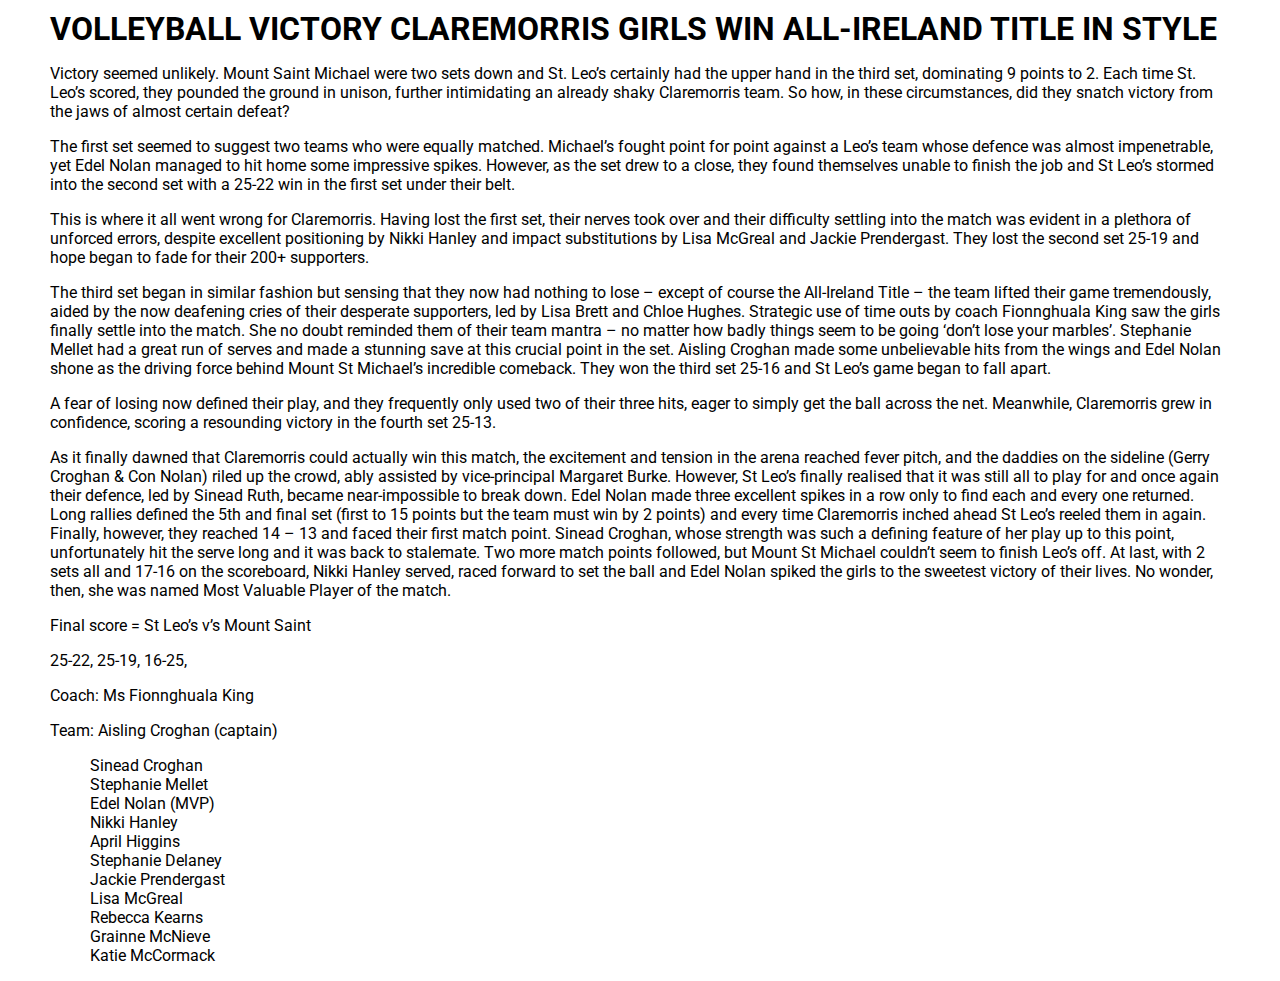
<file: 1_introduction/index.html>
<!DOCTYPE html>
<html lang="en">
  <head>
    <meta charset="UTF-8" />
    <meta name="viewport" content="width=device-width, initial-scale=1.0" />
    <title>Document</title>

    <link rel="preconnect" href="https://fonts.googleapis.com" />
    <link rel="preconnect" href="https://fonts.gstatic.com" crossorigin />
    <link
      href="https://fonts.googleapis.com/css2?family=Roboto:wght@100;300&display=swap"
      rel="stylesheet"
    />
    <link rel="stylesheet" href="./style.css" />
  </head>
  <body>
    <div>
      <h1>
        VOLLEYBALL VICTORY CLAREMORRIS GIRLS WIN ALL-IRELAND TITLE IN STYLE
      </h1>
      <p>
        Victory seemed unlikely. Mount Saint Michael were two sets down and St.
        Leo’s certainly had the upper hand in the third set, dominating 9 points
        to 2. Each time St. Leo’s scored, they pounded the ground in unison,
        further intimidating an already shaky Claremorris team. So how, in these
        circumstances, did they snatch victory from the jaws of almost certain
        defeat?
      </p>
      <p>
        The first set seemed to suggest two teams who were equally matched.
        Michael’s fought point for point against a Leo’s team whose defence was
        almost impenetrable, yet Edel Nolan managed to hit home some impressive
        spikes. However, as the set drew to a close, they found themselves
        unable to finish the job and St Leo’s stormed into the second set with a
        25-22 win in the first set under their belt.
      </p>
      <p>
        This is where it all went wrong for Claremorris. Having lost the first
        set, their nerves took over and their difficulty settling into the match
        was evident in a plethora of unforced errors, despite excellent
        positioning by Nikki Hanley and impact substitutions by Lisa McGreal and
        Jackie Prendergast. They lost the second set 25-19 and hope began to
        fade for their 200+ supporters.
      </p>
      <p>
        The third set began in similar fashion but sensing that they now had
        nothing to lose – except of course the All-Ireland Title – the team
        lifted their game tremendously, aided by the now deafening cries of
        their desperate supporters, led by Lisa Brett and Chloe Hughes.
        Strategic use of time outs by coach Fionnghuala King saw the girls
        finally settle into the match. She no doubt reminded them of their team
        mantra – no matter how badly things seem to be going ‘don’t lose your
        marbles’. Stephanie Mellet had a great run of serves and made a stunning
        save at this crucial point in the set. Aisling Croghan made some
        unbelievable hits from the wings and Edel Nolan shone as the driving
        force behind Mount St Michael’s incredible comeback. They won the third
        set 25-16 and St Leo’s game began to fall apart.
      </p>
      <p>
        A fear of losing now defined their play, and they frequently only used
        two of their three hits, eager to simply get the ball across the net.
        Meanwhile, Claremorris grew in confidence, scoring a resounding victory
        in the fourth set 25-13.
      </p>
      <p>
        As it finally dawned that Claremorris could actually win this match, the
        excitement and tension in the arena reached fever pitch, and the daddies
        on the sideline (Gerry Croghan & Con Nolan) riled up the crowd, ably
        assisted by vice-principal Margaret Burke. However, St Leo’s finally
        realised that it was still all to play for and once again their defence,
        led by Sinead Ruth, became near-impossible to break down. Edel Nolan
        made three excellent spikes in a row only to find each and every one
        returned. Long rallies defined the 5th and final set (first to 15 points
        but the team must win by 2 points) and every time Claremorris inched
        ahead St Leo’s reeled them in again. Finally, however, they reached 14 –
        13 and faced their first match point. Sinead Croghan, whose strength was
        such a defining feature of her play up to this point, unfortunately hit
        the serve long and it was back to stalemate. Two more match points
        followed, but Mount St Michael couldn’t seem to finish Leo’s off. At
        last, with 2 sets all and 17-16 on the scoreboard, Nikki Hanley served,
        raced forward to set the ball and Edel Nolan spiked the girls to the
        sweetest victory of their lives. No wonder, then, she was named Most
        Valuable Player of the match.
      </p>
      <p>Final score = St Leo’s v’s Mount Saint</p>
      <p>25-22, 25-19, 16-25,</p>
      <p>Coach: Ms Fionnghuala King</p>
      <p>Team: Aisling Croghan (captain)</p>
      <ul>
        <li>Sinead Croghan</li>
        <li>Stephanie Mellet</li>
        <li>Edel Nolan (MVP)</li>
        <li>Nikki Hanley</li>
        <li>April Higgins</li>
        <li>Stephanie Delaney</li>
        <li>Jackie Prendergast</li>
        <li>Lisa McGreal</li>
        <li>Rebecca Kearns</li>
        <li>Grainne McNieve</li>

        <li>Katie McCormack</li>
      </ul>
    </div>
  </body>
</html>
</file>
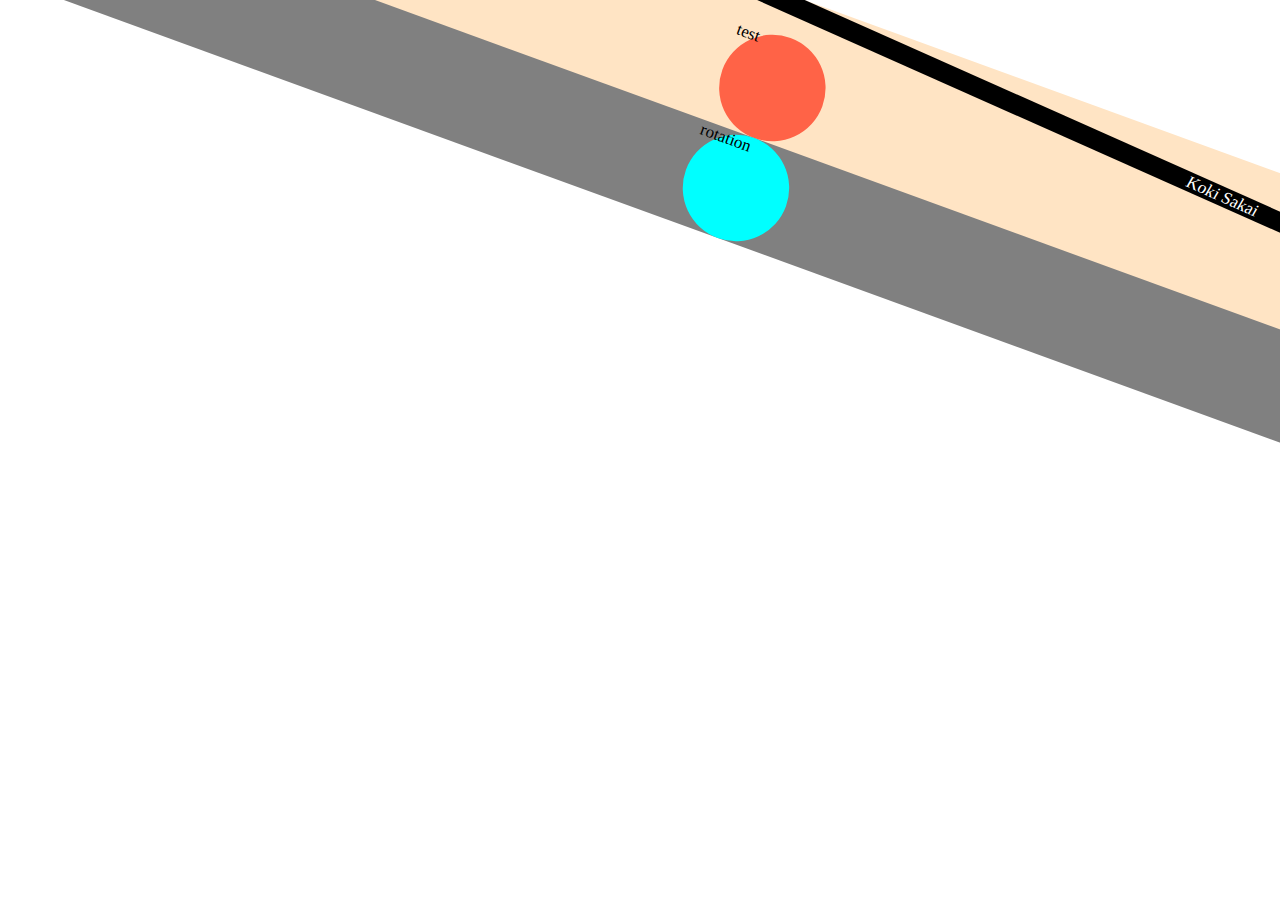
<file: 3_CSS/index.html>
<!DOCTYPE html>
<html lang="ja">
  <head>
    <meta charset="UTF-8" />
    <meta http-equiv="X-UA-Compatible" content="IE=edge" />
    <meta name="viewport" content="width=device-width, initial-scale=1.0" />
    <title>Document</title>
    <link rel="stylesheet" href="./style.css" />
  </head>
  <body>
    <div class="box">
      <header>Koki Sakai</header>
      <div class="inner">test</div>
      <section>
        <div class="circle">rotation</div>
      </section>
    </div>
  </body>
</html>
</file>
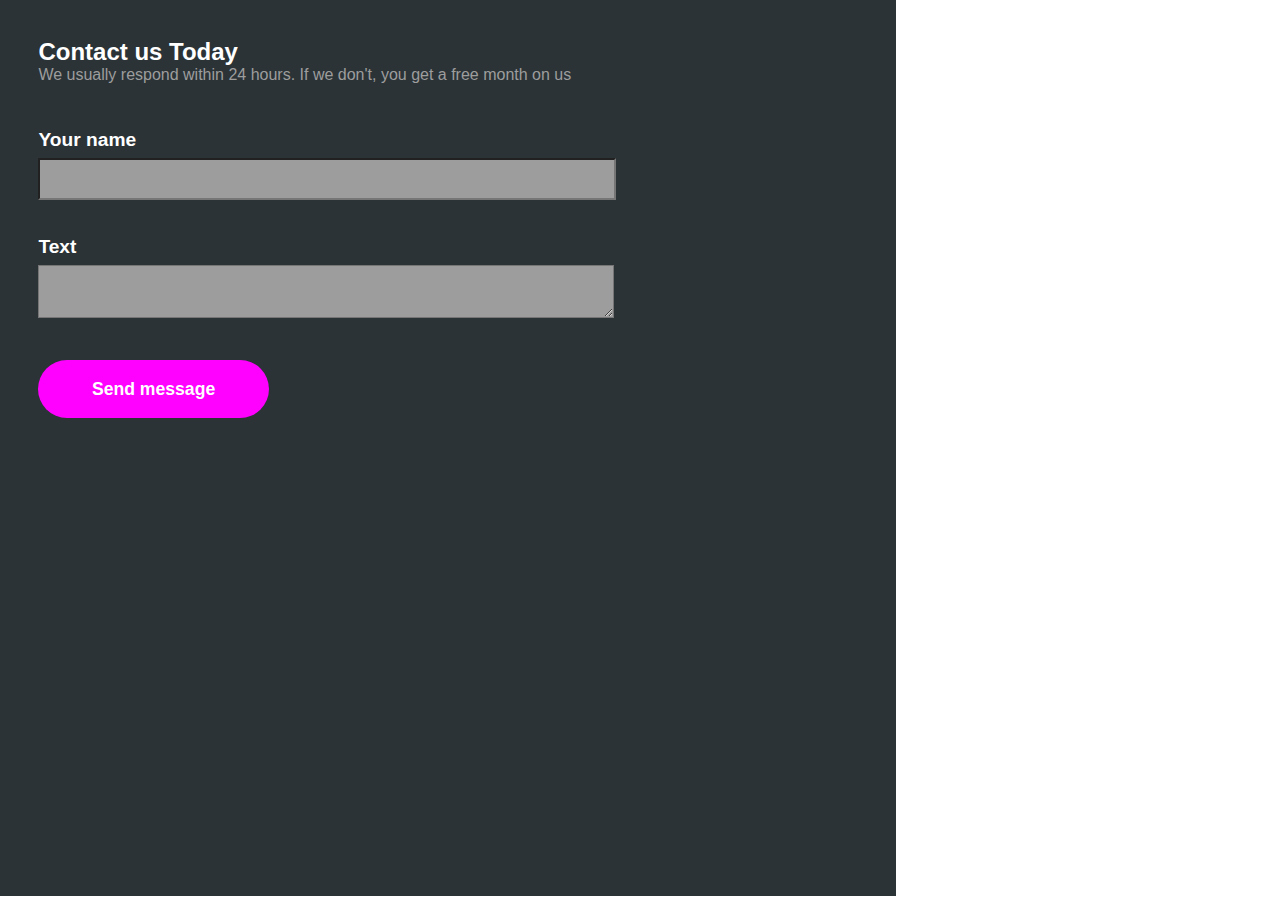
<file: 6_Practice/index.html>
<!DOCTYPE html>
<html lang="ja">
  <head>
    <meta charset="UTF-8" />
    <meta http-equiv="X-UA-Compatible" content="IE=edge" />
    <meta name="viewport" content="width=device-width, initial-scale=1.0" />
    <title>Document</title>
    <link rel="stylesheet" href="./index.css" />
  </head>
  <body>
    <!-- <section class="main-wrapper">
      <div class="test">
        <div class="wrapper">
          <div class="block"></div>
          <span class="date">Apr 25 2022</span>
          <div class="contents">
            <h1 class="title">Title</h1>
            <p>
              Lorem ipsum dolor sit amet consectetur adipisicing elit. Facere
              illum, maxime, culpa, ea fuga voluptate delectus alias modi omnis
              non dolor aliquid cum debitis quia quaerat voluptatibus rem fugit
              officia!
            </p>
          </div>
        </div>
      </div>
      <div class="test">
        <div class="wrapper">
          <div class="block"></div>
          <span class="date">Apr 25 2022</span>
          <div class="contents">
            <h1 class="title">Title</h1>
            <p>
              Lorem ipsum dolor sit amet consectetur adipisicing elit. Facere
              illum, maxime, culpa, ea fuga voluptate delectus alias modi omnis
              non dolor aliquid cum debitis quia quaerat voluptatibus rem fugit
              officia!
            </p>
          </div>
        </div>
      </div>
      <div class="test">
        <div class="wrapper">
          <div class="block"></div>
          <span class="date">Apr 25 2022</span>
          <div class="contents">
            <h1 class="title">Title</h1>
            <p>
              Lorem ipsum dolor sit amet consectetur adipisicing elit. Facere
              illum, maxime, culpa, ea fuga voluptate delectus alias modi omnis
              non dolor aliquid cum debitis quia quaerat voluptatibus rem fugit
              officia!
            </p>
          </div>
        </div>
      </div>
    </section> -->

    <!-- <section>
      <div class="message">
        <div class="icon"></div>
        <div></div>
        <div class="content">
          <div class="date">April 25 2022</div>
          <div class="person">someone</div>
          <div class="text">
            Lorem ipsum dolor sit amet consectetur adipisicing elit. Non hic
            expedita deserunt rem perspiciatis velit. A, ut cupiditate! Facere
            magni, sed et quaerat quos quibusdam aliquam quam cum nisi illum!
          </div>
        </div>
      </div>
      <div class="message">
        <div class="icon"></div>
        <div></div>
        <div class="content">
          <div class="date">April 25 2022</div>
          <div class="person">someone</div>
          <div class="text">
            Lorem ipsum dolor sit amet consectetur adipisicing elit. Non hic
            expedita deserunt rem perspiciatis velit. A, ut cupiditate! Facere
            magni, sed et quaerat quos quibusdam aliquam quam cum nisi illum!
          </div>
        </div>
      </div>
      <div class="message">
        <div class="icon"></div>
        <div></div>
        <div class="content">
          <div class="date">April 25 2022</div>
          <div class="person">someone</div>
          <div class="text">
            Lorem ipsum dolor sit amet consectetur adipisicing elit. Non hic
            expedita deserunt rem perspiciatis velit. A, ut cupiditate! Facere
            magni, sed et quaerat quos quibusdam aliquam quam cum nisi illum!
          </div>
        </div>
      </div>
    </section> -->
    <section>
      <div class="title">
        <h1>Contact us Today</h1>
        <span>
          We usually respond within 24 hours. If we don't, you get a free month
          on us
        </span>
      </div>
      <div class="form-content">
        <form action="">
          <p>Your name</p>
          <input type="text" class="name" />

          <p>Text</p>
          <textarea class="textarea"></textarea>
        </form>
        <button class="btn">Send message</button>
      </div>
    </section>
  </body>
</html>
</file>
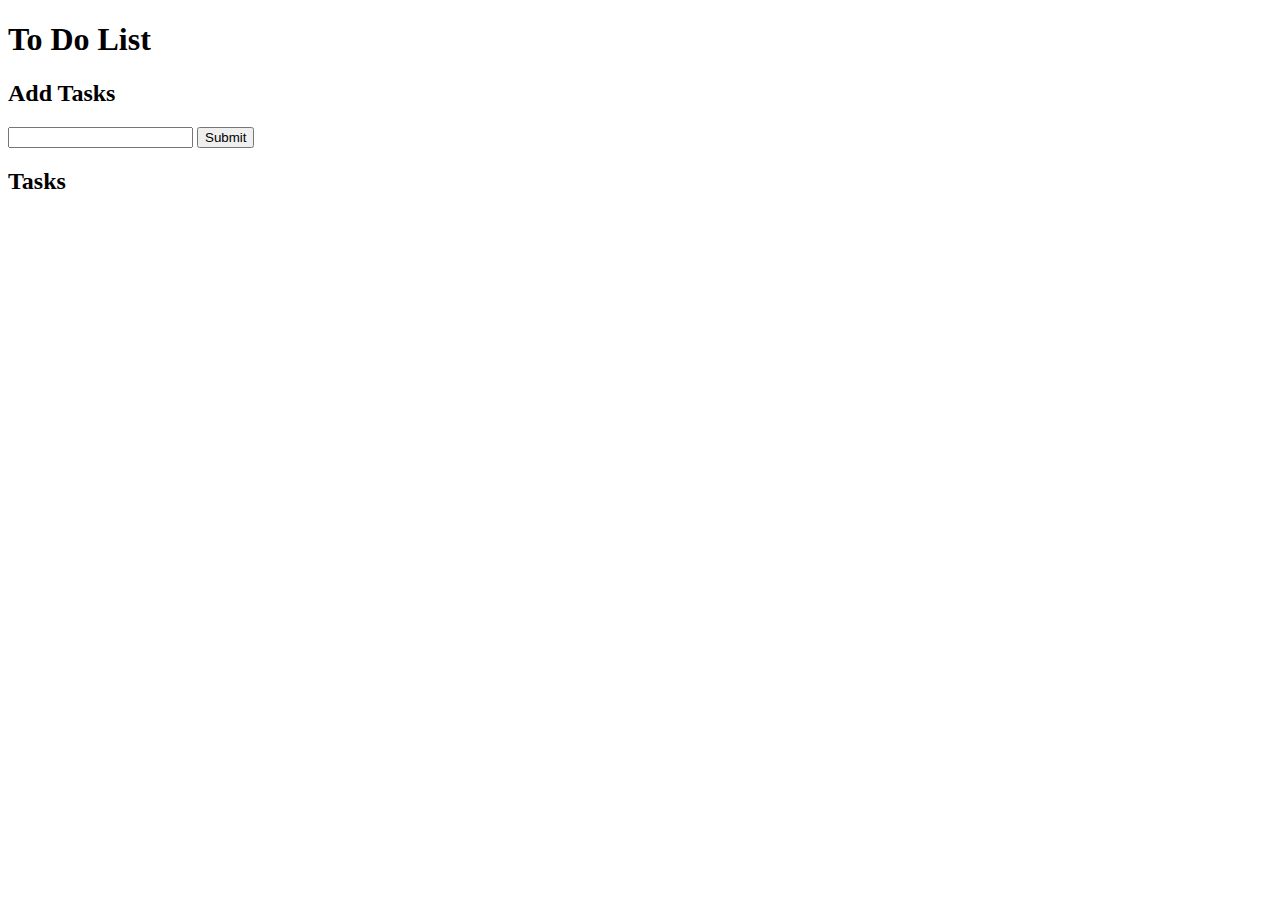
<file: codepen/index.html>
<!DOCTYPE html>
<html lang="ja">
  <head>
    <meta charset="UTF-8" />
    <meta http-equiv="X-UA-Compatible" content="IE=edge" />
    <meta name="viewport" content="width=device-width, initial-scale=1.0" />
    <title>Document</title>
  </head>
  <body>
    <header id="main-header" class="bg-success text-white p-4 mb-3">
      <div class="container">
        <h1 id="header-title">To Do List</h1>
      </div>
    </header>
    <div class="container">
      <div class="card card-body" id="main">
        <h2 class="title">Add Tasks</h2>
        <form class="form-inline mb-3">
          <input type="text" id="new-text-input" class="form-control mr-2" />
          <input
            type="submit"
            id="submit"
            class="btn btn-dark"
            value="Submit"
            onclick="addTaskToList()"
          />
        </form>
        <h2 class="title">Tasks</h2>
        <ul id="items" class="list-group"></ul>
      </div>
    </div>
    <script src="index.js"></script>
  </body>
</html>
</file>
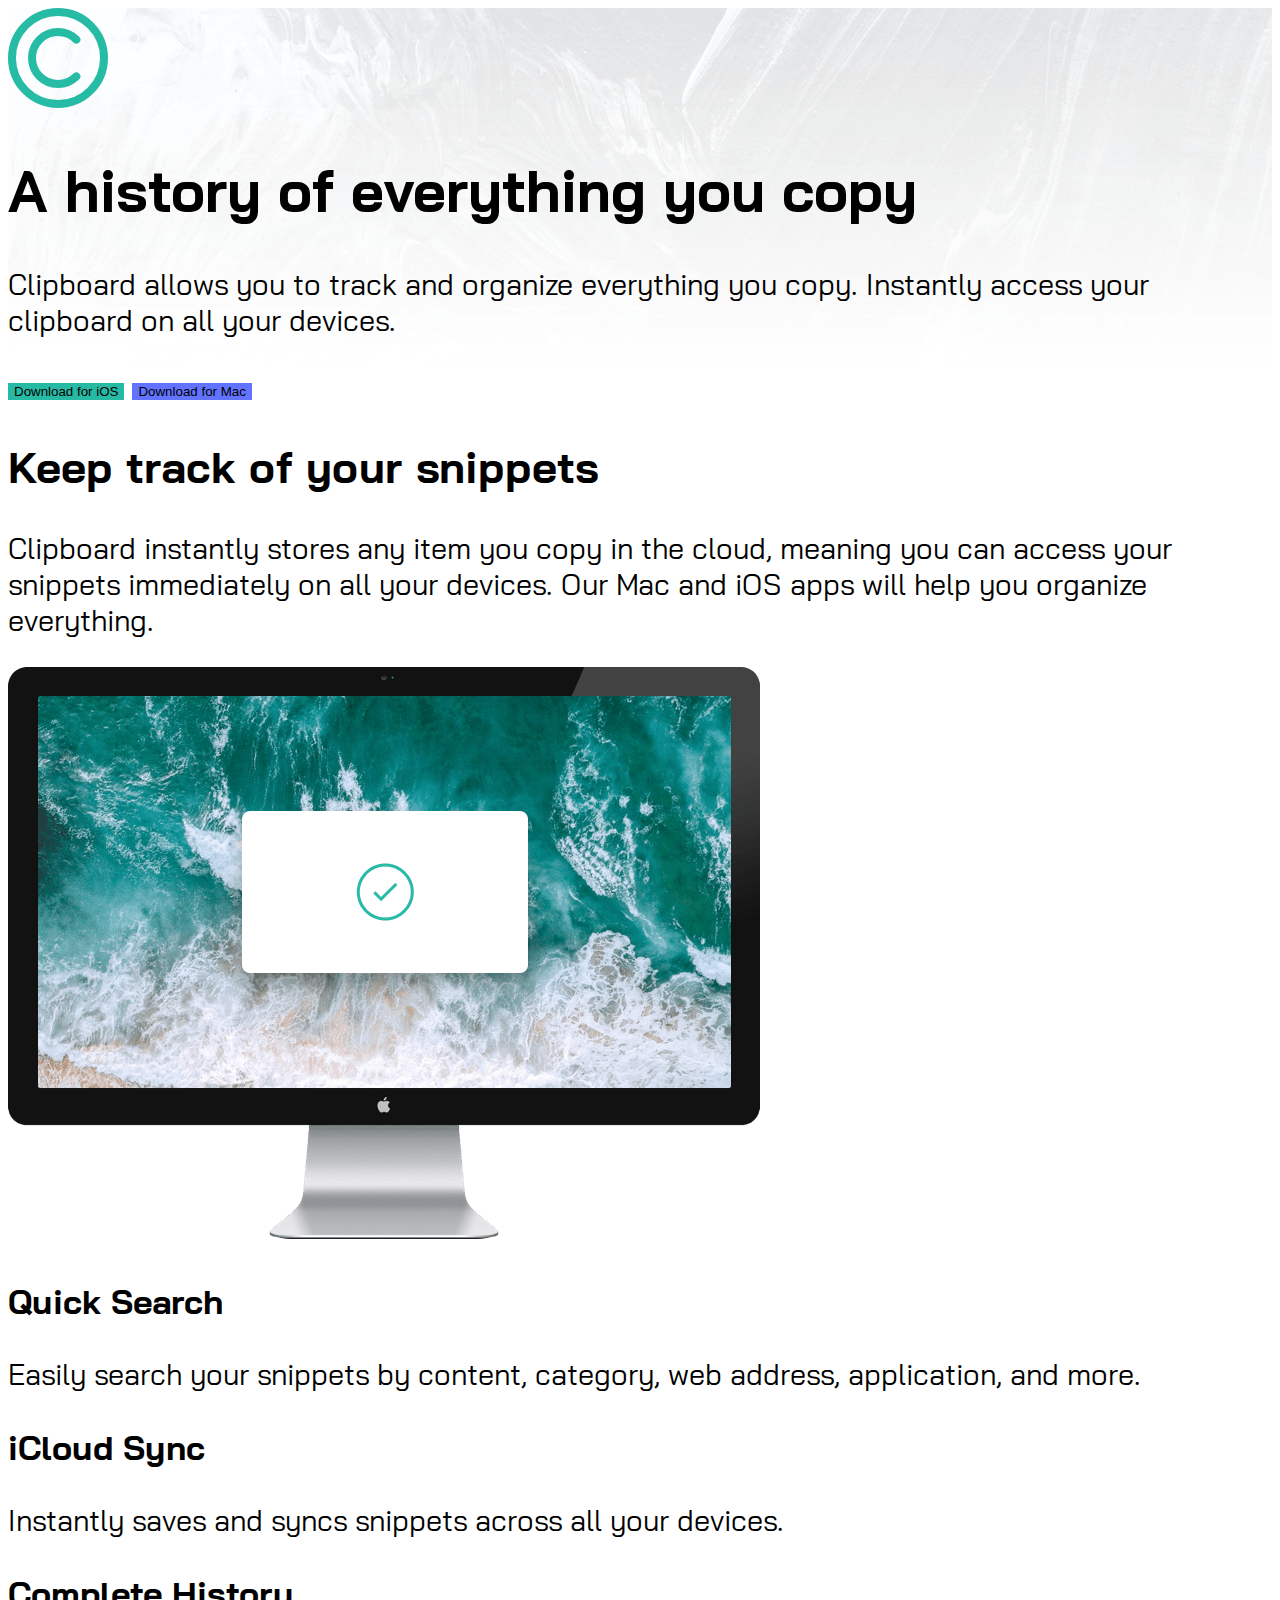
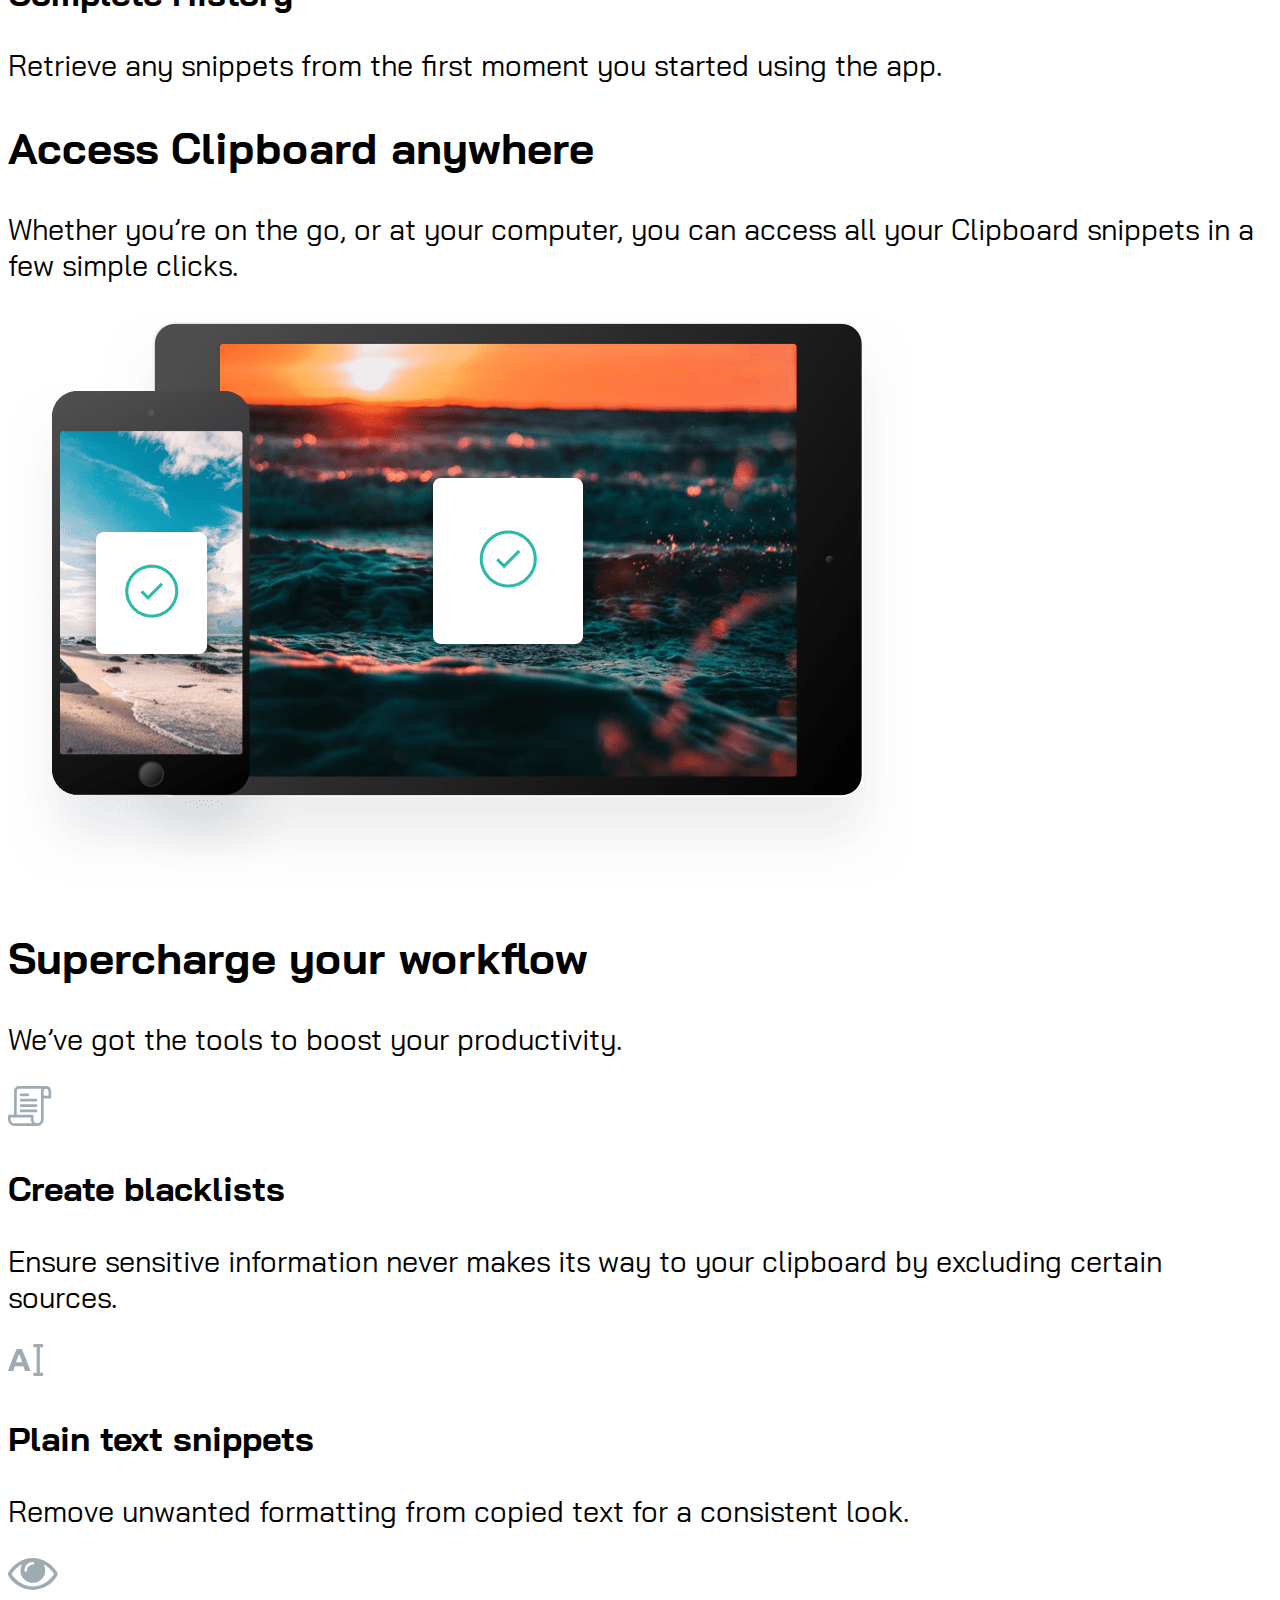
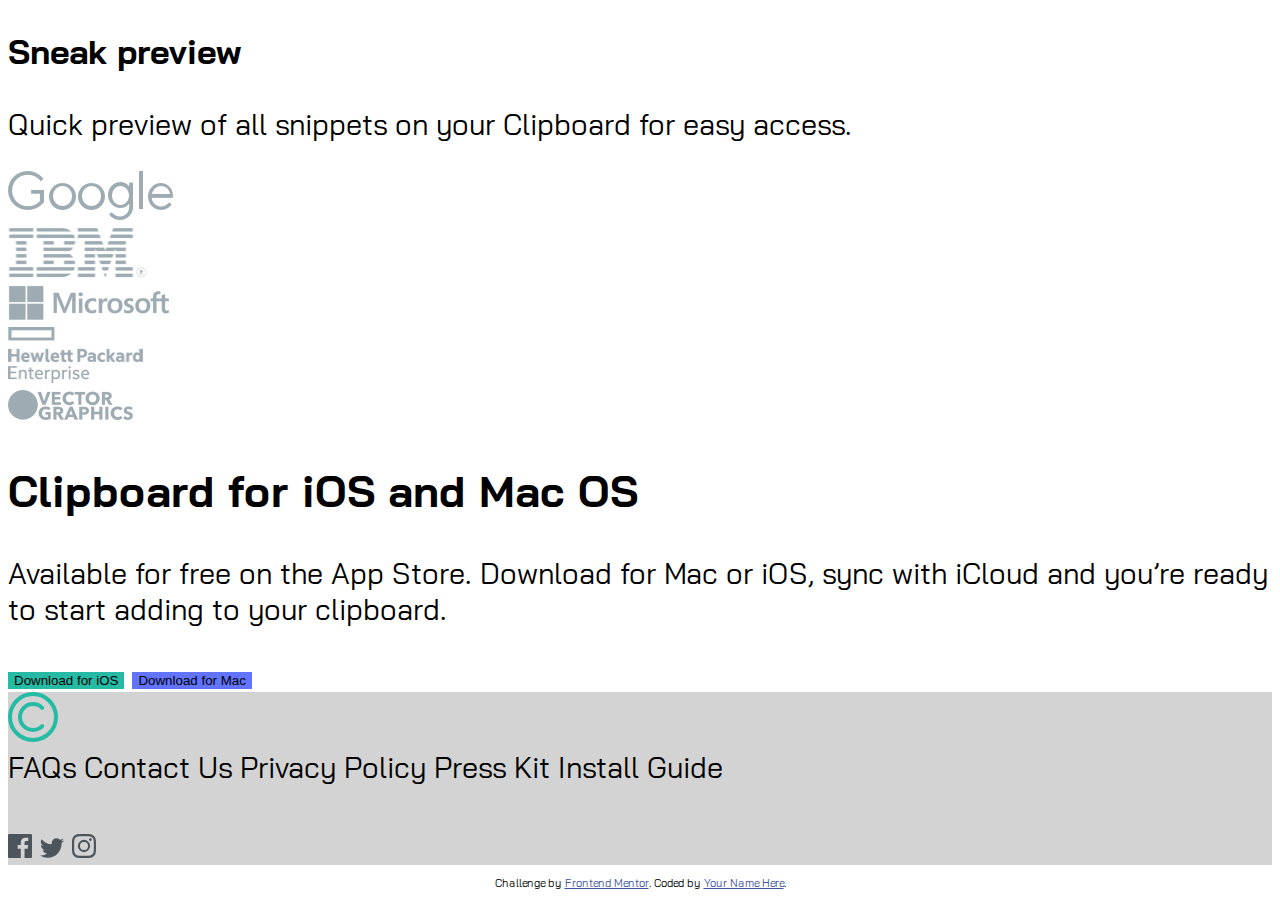
<file: 5_Bootstrap/clipboard-landing-page-master/index.html>
<!DOCTYPE html>
<html lang="en">
<head>
  <meta charset="UTF-8">
  <meta name="viewport" content="width=device-width, initial-scale=1.0"> <!-- displays site properly based on user's device -->

  <link rel="icon" type="image/png" sizes="32x32" href="./images/favicon-32x32.png">

  <title>Frontend Mentor | Clipboard landing page</title>
  <link href="https://cdn.jsdelivr.net/npm/bootstrap@5.1.3/dist/css/bootstrap.min.css" rel="stylesheet" integrity="sha384-1BmE4kWBq78iYhFldvKuhfTAU6auU8tT94WrHftjDbrCEXSU1oBoqyl2QvZ6jIW3" crossorigin="anonymous">
  <link rel="stylesheet" href="index.css">

  <!-- Feel free to remove these styles or customise in your own stylesheet 👍 -->
  <style>
    .attribution { font-size: 11px; text-align: center; }
    .attribution a { color: hsl(228, 45%, 44%); }
  </style>
</head>
<body>
  <section class="header text-center container-fluid py-5">
    <div class="col-md-6 d-flex flex-column align-items-center m-auto px-sm-4 px-0">
      <img class="img-logo my-4" src="images/logo.svg" alt="logo">
      <h1 class="fw-bold">A history of everything you copy</h1>
      <p class="text-muted">
        Clipboard allows you to track and organize everything you copy. Instantly access your clipboard on all your devices.
      </p>
      <div class="col-sm-6">
        <button class="btn btn-dark rounded-pill m-sm-1 btn-ios ">Download for iOS</button>
        <button class="btn btn-dark rounded-pill m-sm-1 mx-auto btn-mac">Download for Mac</button>
      </div>
    </div>
  </section>
  <section>
    <div class="text-center w-75 p-5 m-auto">
      <h2>Keep track of your snippets</h2>
      <p class="text-muted">
        Clipboard instantly stores any item you copy in the cloud,
        meaning you can access your snippets immediately on all your
        devices. Our Mac and iOS apps will help you organize everything.
      </p>
    </div>
    <div class="row w-100">
      <div class="col-md-6">
        <img class="img-fluid" src="images/image-computer.png" alt="computer">
      </div>
      <div class="col-md-6 d-flex flex-column justify-content-center p-5">
        <h3>Quick Search</h3>

        <p class="text-muted">Easily search your snippets by content, category, web address, application, and more.</p>

        <h3 class="mt-3">iCloud Sync</h3>

        <p class="text-muted">
          Instantly saves and syncs snippets across all your devices.
        </p>

        <h3 class="mt-3">Complete History</h3>

        <p class="text-muted">
          Retrieve any snippets from the first moment you started using the app.
        </p>
      </div>
    </div>
  </section>
  <section class="row mt-5">
    <div class="col-8 mx-auto text-center">
      <h2>Access Clipboard anywhere</h2>
      <p class="px-5 text-muted mb-5">
        Whether you’re on the go, or at your computer, you can access all your Clipboard snippets in a few simple clicks.
      </p>
    </div>
    <div class="col-9 m-auto mt-5">
      <img class="img-fluid" src="images/image-devices.png" alt="devices">
    </div>
  </section>
  <section class="row text-center mt-5">
    <h2>
      Supercharge your workflow
    </h2>
    <p class="text-muted">
      We’ve got the tools to boost your productivity.
    </p>
    <div class="row px-5 mt-5">
      <div class="col-4">
        <img src="images/icon-blacklist.svg" alt="blacklist">
        <h3 class="mt-5">
          Create blacklists
        </h3>
        <p class="text-muted">
          Ensure sensitive information never makes its way to your clipboard by excluding certain sources.
        </p>
      </div>
      <div class="col-4">
        <img src="images/icon-text.svg" alt="blacklist">
        <h3 class="mt-5">
          Plain text snippets
        </h3>
        <p class="text-muted">
          Remove unwanted formatting from copied text for a consistent look.
        </p>
      </div>
      <div class="col-4">
        <img src="images/icon-preview.svg" alt="blacklist">
        <h3 class="mt-5">
          Sneak preview
        </h3>
        <p class="text-muted">
          Quick preview of all snippets on your Clipboard for easy access.
        </p>
      </div>
    </div>
  </section>
  <section class="row p-5 mt-5">
    <div class="col">
      <img src="images/logo-google.png" alt="google">
    </div>
    <div class="col">
      <img src="images/logo-ibm.png" alt="google">
    </div>
    <div class="col">
      <img src="images/logo-microsoft.png" alt="google">
    </div>
    <div class="col">
      <img src="images/logo-hp.png" alt="google">
    </div>
    <div class="col">
      <img src="images/logo-vector-graphics.png" alt="google">
    </div>
  </section>
  <section class="mb-5">
    <div class="col-md-6 d-flex flex-column align-items-center m-auto px-sm-4 px-0">
      <h2 class="fw-bold">Clipboard for iOS and Mac OS</h2>
      <p class="text-muted">
        Available for free on the App Store. Download for Mac or iOS, sync with iCloud and you’re ready to start adding to your clipboard.
      </p>
      <div class="d-sm-flex">
        <button class="btn btn-dark rounded-pill m-sm-1 btn-ios ">Download for iOS</button>
        <button class="btn btn-dark rounded-pill m-sm-1 mx-auto btn-mac">Download for Mac</button>
      </div>
  </section>
  <footer class="footer row align-items-center p-3">
    <div class="col-md-3 d-flex justify-content-center">
      <img class="footer-img-logo mx-auto" src="images/logo.svg" alt="logo">
    </div>
    <div class="col-6 d-flex flex-md-column flex-wrap footer-links py-2">
      <a class="flex-fill" href="#">FAQs</a>
      <a class="flex-fill" href="#">Contact Us</a>
      <a class="flex-fill" href="#">Privacy Policy</a>
      <a class="flex-fill" href="#">Press Kit</a>
      <a class="flex-fill" href="#">Install Guide</a>
    </div>
    <div class="col-md-3 d-flex justify-content-center">
      <img class="mx-2" src="images/icon-facebook.svg" alt="icon-facebook">
      <img class="mx-2" src="images/icon-twitter.svg" alt="icon-twitter">
      <img class="mx-2" src="images/icon-instagram.svg" alt="icon-instagram">
    </div>
  </footer>








  <div>
    <p class="attribution">
      Challenge by <a href="https://www.frontendmentor.io?ref=challenge" target="_blank">Frontend Mentor</a>.
      Coded by <a href="#">Your Name Here</a>.
    </p>
  </div>
  <script src="https://cdn.jsdelivr.net/npm/bootstrap@5.1.3/dist/js/bootstrap.bundle.min.js" integrity="sha384-ka7Sk0Gln4gmtz2MlQnikT1wXgYsOg+OMhuP+IlRH9sENBO0LRn5q+8nbTov4+1p" crossorigin="anonymous"></script>
</body>
</html>
</file>
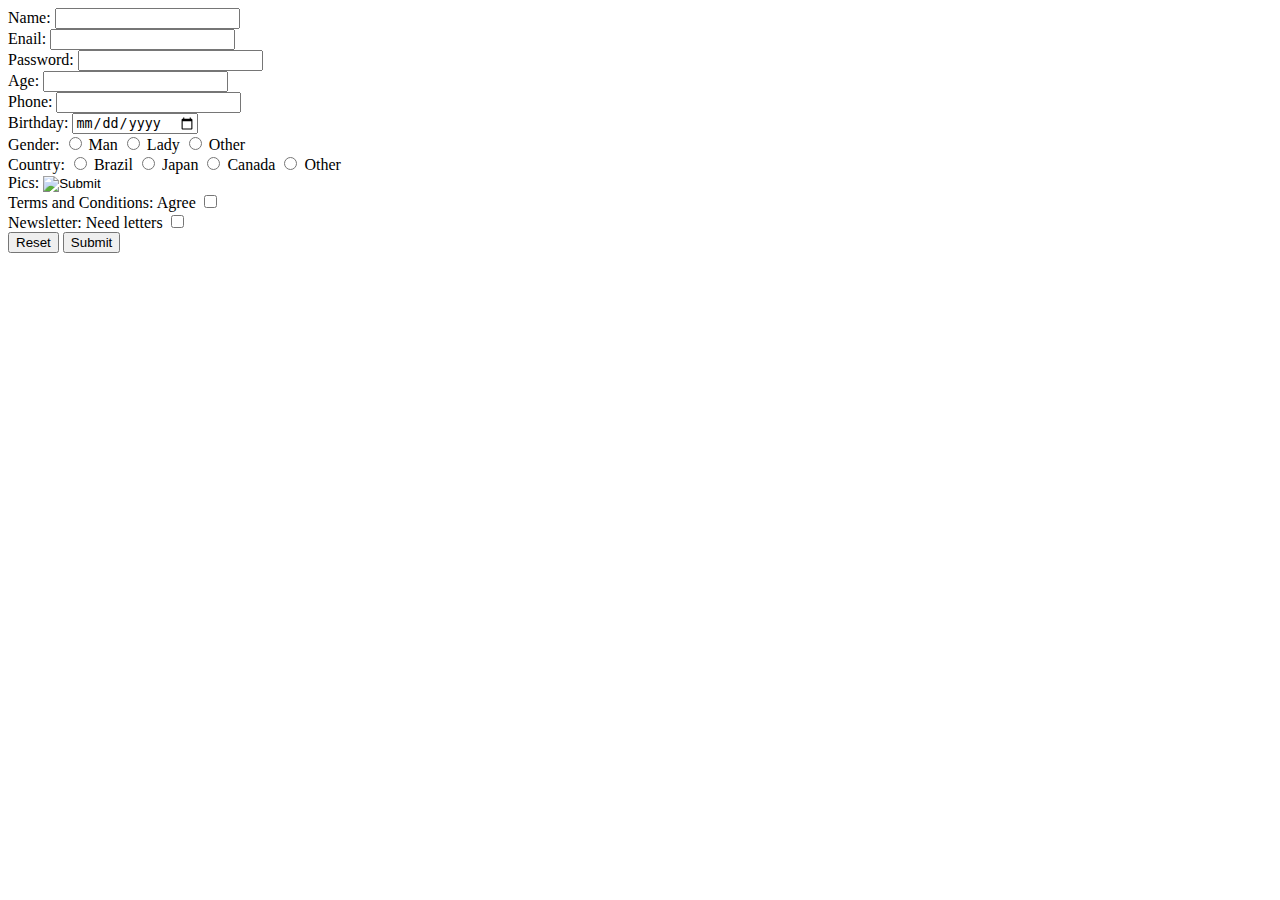
<file: codepen/Form/index.html>
<!DOCTYPE html>
<html lang="ja">
  <head>
    <meta charset="UTF-8" />
    <meta http-equiv="X-UA-Compatible" content="IE=edge" />
    <meta name="viewport" content="width=device-width, initial-scale=1.0" />
    <link rel="stylesheet" href="./index.css" />
    <title>Document</title>
  </head>
  <body>
    <form action="" method="GET">
      <!--
      - name, email and password required
      - age, phone, birthdate, gender(M, F), country(Brazil, Canada, Japan, Turkey), picture, Terms and Conditions, Newsletter not required
      - reset and submit buttons
      -->
      <div>
        <label for="Name">
          Name:
          <input type="text" id="nameInput" name="name" required />
        </label>
      </div>
      <div>
        <label for="Enail">
          Enail:
          <input type="email" id="emailInput" name="email" required />
        </label>
      </div>
      <div>
        <label for="Password">
          Password:
          <input
            type="current-password"
            id="passwordInput"
            name="password"
            required
          />
        </label>
      </div>
      <div>
        <label for="Age">
          Age:
          <input type="number" id="ageInput" name="age" />
        </label>
      </div>
      <div>
        <label for="Phone">
          Phone:
          <input type="number" id="phoneInput" name="phone" />
        </label>
      </div>
      <div>
        <label for="Birthday">
          Birthday:
          <input type="date" id="birthdayInput" name="birthday" />
        </label>
      </div>
      <div>
        Gender:
        <input type="radio" id="gendermaleInput" name="gender" />
        <label for="gendermaleInput">Man</label>

        <input type="radio" id="genderfemaleInput" name="gender" />
        <label for="genderfemaleInput">Lady</label>

        <input type="radio" id="genderxInput" name="gender" />
        <label for="genderxInput">Other</label>
      </div>
      <div>
        Country:
        <input
          type="radio"
          id="countryBrazilInput"
          name="country"
          value="Brazil"
        />
        <label for="countryBrazilInput">Brazil</label>
        <input
          type="radio"
          id="countryJapanInput"
          name="country"
          value="Japan"
        />
        <label for="countryJapanInput">Japan</label>
        <input
          type="radio"
          id="countryCanadaInput"
          name="country"
          value="Canada"
        />
        <label for="countryCanadaInput">Canada</label>
        <input
          type="radio"
          id="countryOtherInput"
          name="country"
          value="Other"
        />
        <label for="countryOtherInput">Other</label>
      </div>
      <div>
        Pics:
        <input type="image" id="imageInput" name="pics" />
      </div>
      <div>
        Terms and Conditions:
        <label for="termsInput">Agree</label>
        <input type="checkbox" id="termsInput" name="terms" />
      </div>
      <div>
        Newsletter:
        <label for="letterInput">Need letters</label>
        <input type="checkbox" id="letterInput" name="letter" />
      </div>

      <button type="reset">Reset</button>
      <button type="submit" id="submit">Submit</button>
    </form>
    <div id="results">
      <!--   Name: John -->
      <!--   All fields added -->
    </div>
    <script src="index.js"></script>
  </body>
</html>
</file>
<file: 1_introduction/style.css>
body {
  font-family: 'Roboto', sans-serif;
  margin: 0 50px;
}

h1 {
  margin: 10px 0px 10px 0px;
  background-color: hsl(red, 100, 50);
}

li {
  list-style: none;
}
</file>
<file: 3_CSS/style.css>
* {
  margin: 0;
  padding: 0;
}

html {
  background-color: #fff;
}

body {
  transform: skew(-20deg, 20deg);
  width: 120%;
}

header {
  background-color: #000;
  text-align: right;
  padding-right: 300px;
  transform: skew(-10deg, 4deg);
  color: #fff;
}

section {
  background-color: gray;
}

.box {
  background-color: bisque;
  width: 100%;
  height: 200px;
}

.inner {
  background-color: tomato;
  margin: 0 auto;
  width: 100px;
  height: 100px;
  border-radius: 50%;
  margin-top: 20px;
}

.circle {
  background-color: aqua;
  margin: 0 auto;
  width: 100px;
  height: 100px;
  border-radius: 50%;
  animation: rotation 8s infinite linear;
}

@keyframes rotation {
  from {
    transform: rotate(0deg);
  }
  to {
    transform: rotate(359deg);
  }
}
</file>
<file: 6_Practice/index.css>
* {
  margin: 0;
  padding: 0;
  box-sizing: content-box;
  /* font-family: 'Times New Roman', Times, serif; */
  font-family: Verdana, Geneva, Tahoma, sans-serif;
}

section {
  height: 70vw;
  width: 70vw;
  background-color: #2b3337;
  color: white;
}

h1 {
  font-size: 1.5rem;
}

span {
  color: #9d9d9d;
}

input {
  background-color: #9d9d9d;
  width: 80%;
  height: 3vw;
  margin-bottom: 30px;
}

textarea {
  background-color: #9d9d9d;
  width: 80%;
  height: 4vw;
}

form {
  padding-bottom: 3vw;
}

.title {
  padding: 3vw;
}

p {
  font-weight: bold;
  padding: 0.5vw 0;
  font-size: 1.2rem;
  margin-bottom: 8 px;
}

.form-content {
  padding: 0 3vw;
  height: 200px;
  width: 80%;
}

.btn {
  font-weight: bold;
  background-color: #ff01ff;
  color: white;
  width: 18vw;
  height: 4.5vw;
  border-radius: 50px;
  border: none;
  font-size: 1.1rem;
}

/* section {
  background-color: #000;
  padding: 20px;
}
.message {
  background-color: steelblue;
  color: white;
  height: 8vw;
  width: 50vw;
  border-radius: 20px;
  display: grid;
  grid-template-columns: 100px 10px auto;
  margin: 5px 0;
}

.icon {
  background-color: lightblue;
  height: 5vw;
  width: 5vw;
  border-radius: 50%;
  margin: 15px;
}

.content {
  flex-direction: column;
  width: 90%;
  align-self: center;
}
.date {
  font-size: 0.8rem;
}

.person {
  font-weight: bold;
  font-size: 1.1rem;
  padding-left: 0.8rem;
}

.text {
  font-size: 0.8rem;
} */
/*
.main-wrapper {
  display: flex;
  padding-bottom: 20px;
  padding: 1px;
}

.test {
  background-color: lightgray;
  padding: 0 20px 20px 0;
}

.test:last-child {
  padding: 0 0px 20px 0;
}

.wrapper {
  border: 1.5px solid #000;
  width: 300px;
  display: flex;
  flex-direction: column;
}

.block {
  background-color: gray;
  height: 150px;
  width: 300px;
}

.date {
  text-align: center;
  background-color: #fff;
  font-size: 0.9rem;
}

.contents {
  height: auto;
  width: 100%;
  background-color: #fff;
}

.title {
  padding: 1px;
} */
</file>
<file: 5_Bootstrap/clipboard-landing-page-master/index.css>
@import url('https://fonts.googleapis.com/css2?family=Bai+Jamjuree:wght@400;600&display=swap');
body {
  font-family: 'Bai Jamjuree', sans-serif;
  font-size: 29px;
}

.header {
  background-image: url('images/bg-header-desktop.png');
  background-repeat: no-repeat;
}

.btn-mac,
.btn-ios {
  border: none;
}

.img-logo {
  width: 100px;
}

.btn-ios {
  background-color: hsl(171deg, 66%, 44%);
}

.btn-mac {
  background-color: hsl(233deg, 100%, 69%);
}

.footer-links {
  height: 80px;
}
.footer-links a {
  text-decoration: none;
  color: black;
}

.footer {
  background-color: #d3d3d3;
}
.footer-img-logo {
  height: 50px;
} /*# sourceMappingURL=index.css.map */

@media only screen and (max-width: 600px) {
  .text-muted {
    font-size: 0.6em;
    width: 90%;
  }
}
</file>
<file: codepen/Form/index.css>
body {
  display: flex;
}
</file>
